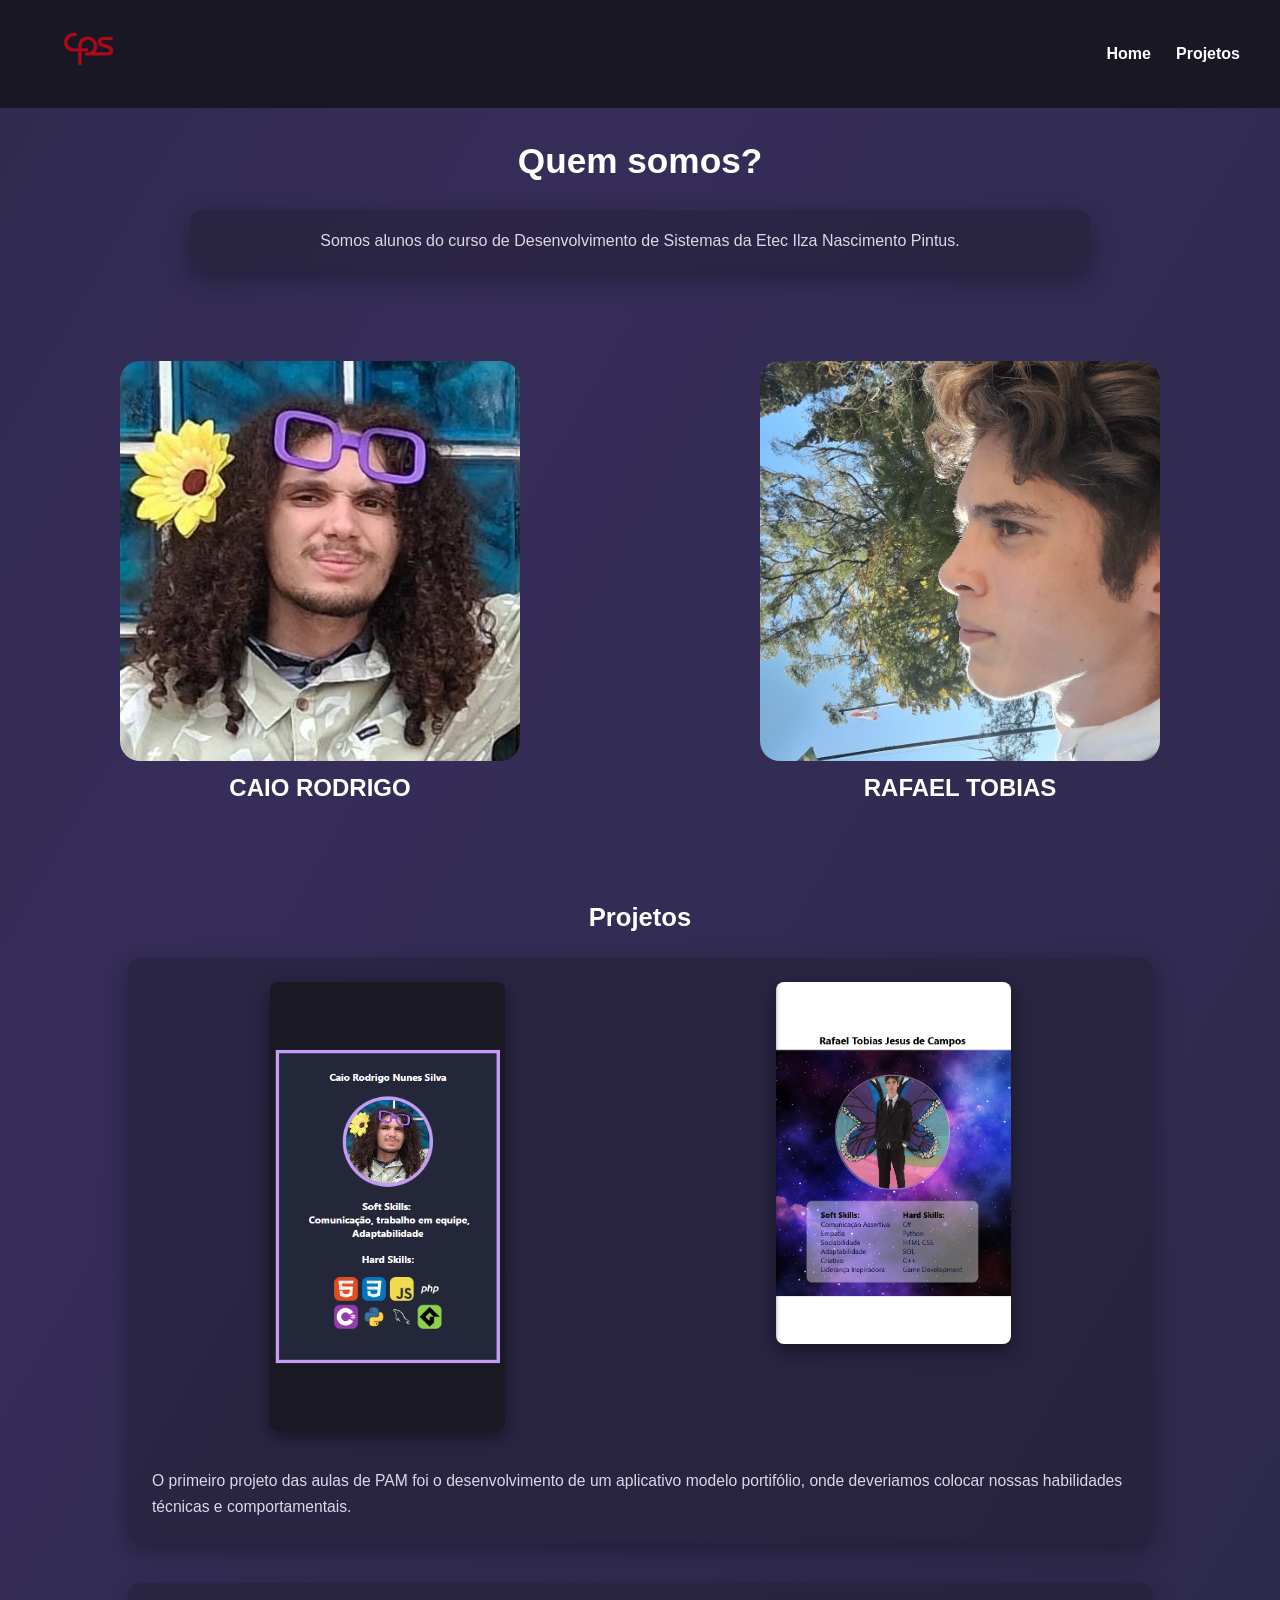
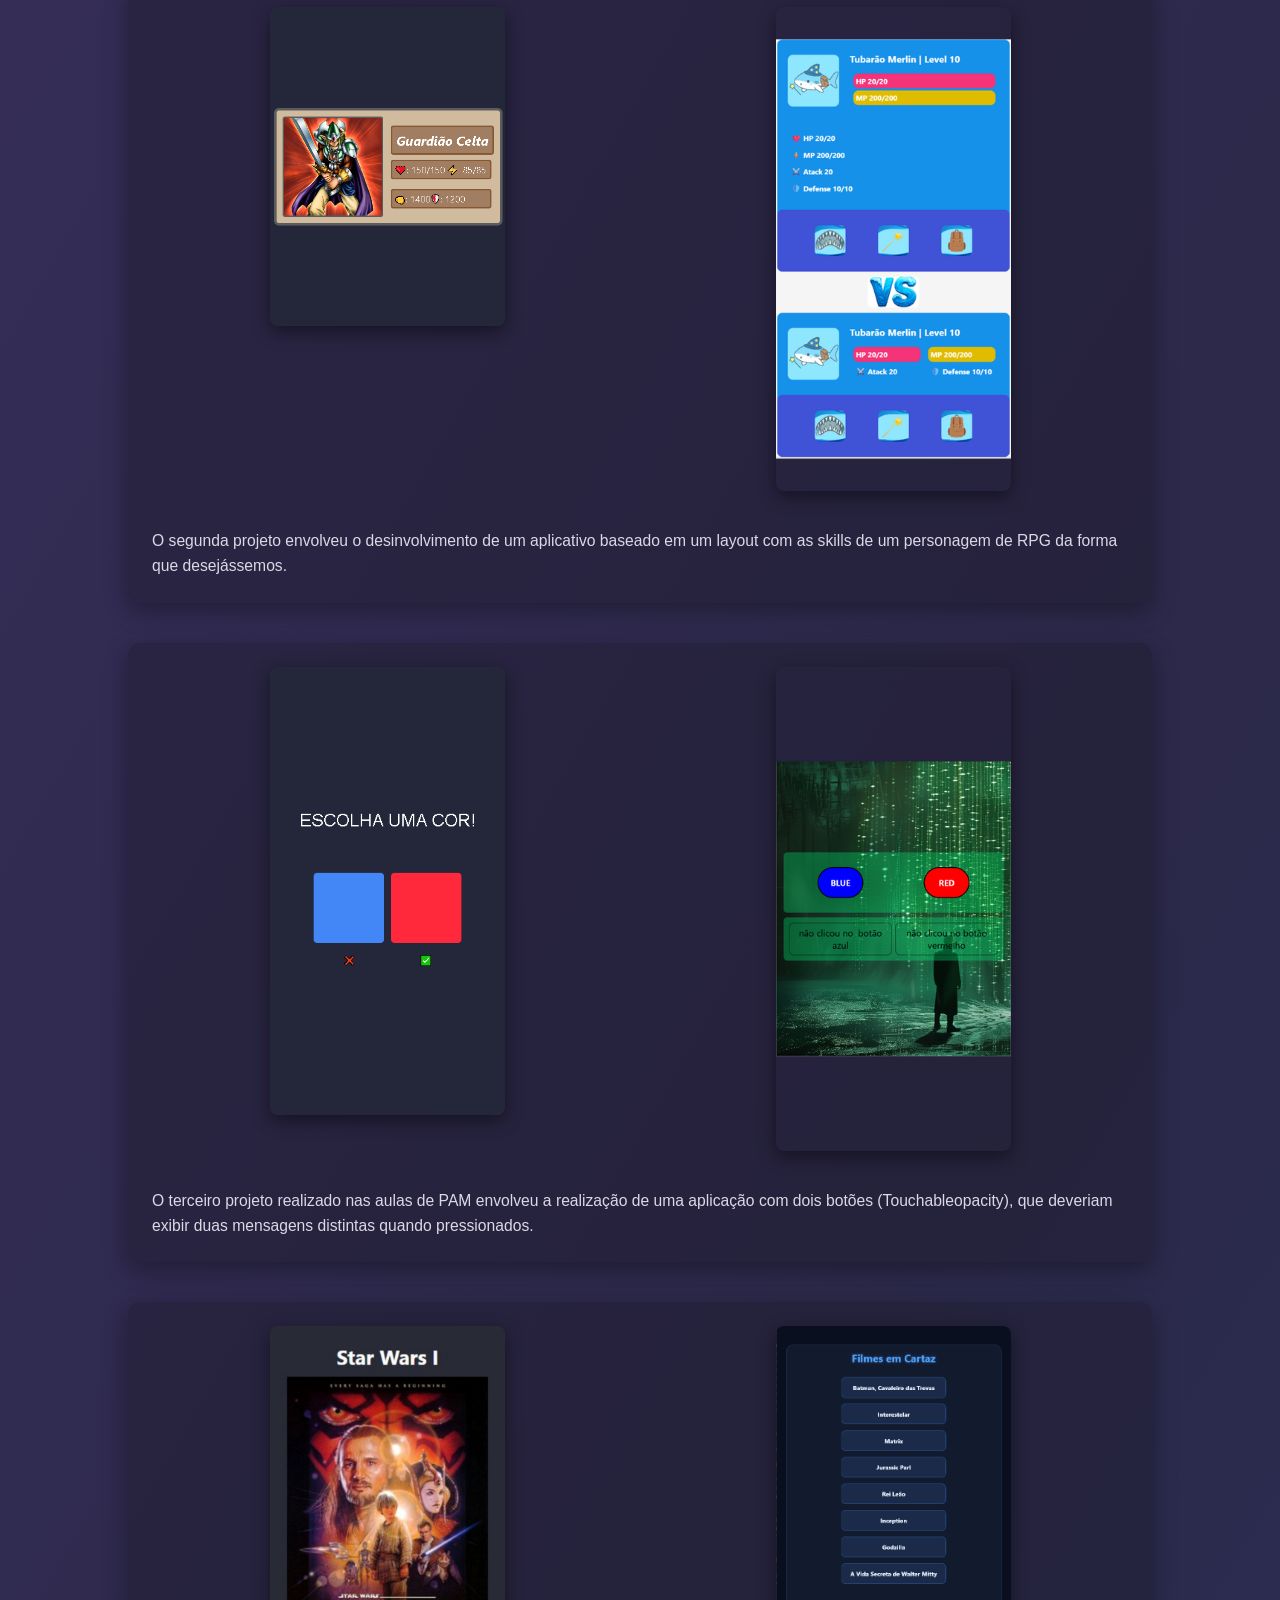
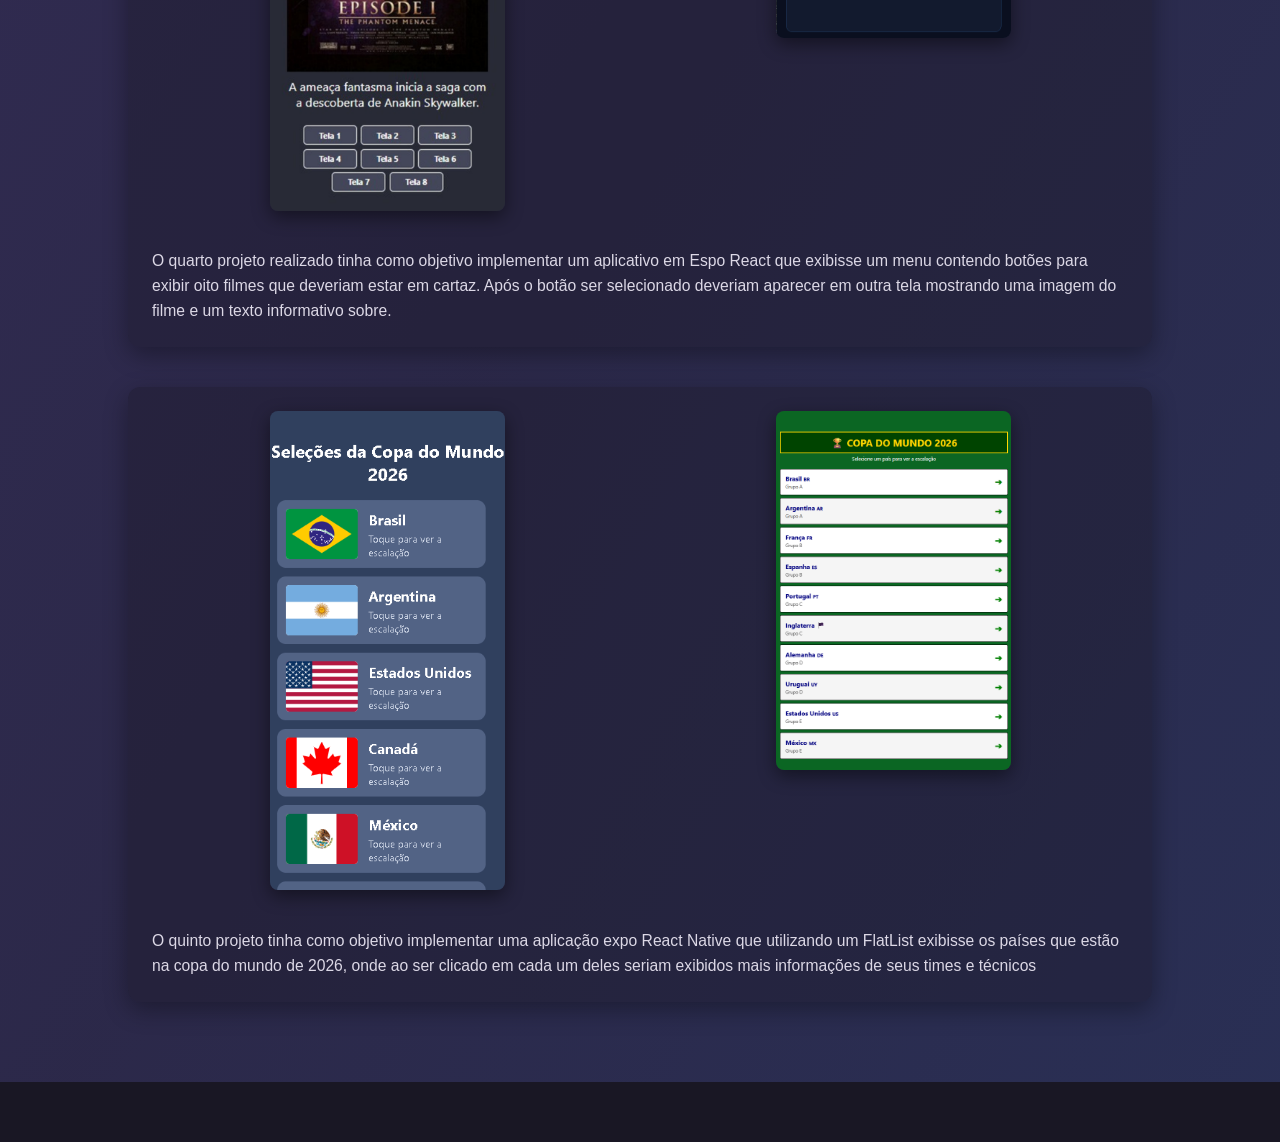
<file: index.html>
<!DOCTYPE html>
<html lang="pt-br">

<head>
    <meta charset="UTF-8">
    <meta name="viewport" content="width=device-width, initial-scale=1.0">
    <title>Portfólio </title>
    <link rel="stylesheet" href="style.css">
</head>

<body id="top">

    <header>
        <div class="nav-container">
            <a href="https://www.cps.sp.gov.br" target="_blank">
                <img src="assets/cps.png" alt="CPS" class="logo-img">
            </a>
            <ul class="nav-links">
                <li><a href="#top">Home</a></li>
                <li><a href="#projeto1" class="active">Projetos</a></li>
            </ul>
        </div>
    </header>

    <main>
        <br>
        <h1 class="page-title">Quem somos?</h1>
        <section class="about-me">
            <p>Somos alunos do curso de Desenvolvimento de Sistemas da Etec Ilza Nascimento Pintus.</p>
        </section>
        <section class="profile-area">
            <div class="profile-card caio">
                <img src="assets/caio.jpeg" alt="Caio" class="profile-img">
                <div class="profile-info-center">
                    <h2>CAIO RODRIGO</h2>
                </div>
            </div>

            <div class="profile-card rafael">
                <img src="assets/rafael.jpeg" alt="Rafael" class="profile-img">
                <div class="profile-info-center">
                    <h2>RAFAEL TOBIAS</h2>
                </div>
            </div>

        </section>

        <section class="projects-section">
            <h2 class="projects-title">Projetos</h2>
            <div class="projects-container" >
                <div class="project left" id="floating">
                    <a href="https://snack.expo.dev/@caioko/7d01d3" target="_blank">
                        <img src="assets/Projeto 1 Caio.png" alt="Projeto 1 Caio" class="project-img">
                    </a>
                </div>
                <div class="project right" id="floating">
                    <a href="https://snack.expo.dev/@faraell/pam---rafael-tobias-3ds-tb---skills" target="_blank">
                        <img src="assets/Projeto 1 Rafael.png" alt="Projeto 1 Rafael" class="project-img">
                    </a>
                </div>

                <div class="projects-about">
                    <p>O primeiro projeto das aulas de PAM foi o desenvolvimento de um aplicativo modelo portifólio, onde deveriamos colocar nossas 
                        habilidades técnicas e comportamentais.</p>
                </div>
            </div>
            <div class="projects-container">
                <div class="project left" id="floating">
                    <a href="https://snack.expo.dev/@caioko/atividade2flexdiretion-caiorodrigo" target="_blank">
                        <img src="assets/Projeto 2 Caio.png" alt="Projeto 2 Caio" class="project-img">
                    </a>
                </div>
                <div class="project right" id="floating">
                    <a href="https://snack.expo.dev/@faraell/pam---rafael-tobias-3ds---rpg" target="_blank">
                        <img src="assets/Projeto 2 Rafael.png" alt="Projeto 2 Rafael" class="project-img">
                    </a>
                </div>

                <div class="projects-about">
                    <p>O segunda projeto envolveu o desinvolvimento de um aplicativo baseado em um layout com as skills de um personagem de RPG da forma 
                        que desejássemos.</p>
                </div>
            </div>

            <div class="projects-container">
                <div class="project left" id="floating">
                    <a href="https://snack.expo.dev/@caioko/atividade3botao-caiorodrigo" target="_blank">
                        <img src="assets/Projeto 3 Caio.png" alt="Projeto 3 Caio" class="project-img">
                    </a>
                </div>
                <div class="project right" id="floating">
                    <a href="https://snack.expo.dev/@faraell/button-touchableopacity" target="_blank">
                        <img src="assets/Projeto 3 Rafael.png" alt="Projeto 3 Rafael" class="project-img">
                    </a>
                </div>

                <div class="projects-about">
                    <p>O terceiro projeto realizado nas aulas de PAM envolveu a realização de uma aplicação com dois botões (Touchableopacity), que deveriam exibir 
                        duas mensagens distintas quando pressionados.</p>
                </div>
            </div>

            <div class="projects-container">
                <div class="project left" id="floating">
                    <a href="https://snack.expo.dev/@caioko/atividade-4---filmes" target="_blank">
                        <img src="assets/Projeto 4 Caio.png" alt="Projeto 4 Caio" class="project-img">
                    </a>
                </div>
                <div class="project right" id="floating">
                    <a href="https://snack.expo.dev/@faraell/navtelas_renderizacao" target="_blank">
                        <img src="assets/Projeto 4 Rafael.png" alt="Projeto 4 Rafael" class="project-img">
                    </a>
                </div>

                <div class="projects-about">
                    <p>O quarto projeto realizado tinha como objetivo implementar um aplicativo em Espo React que exibisse um menu contendo botões para exibir
                        oito filmes que deveriam estar em cartaz. Após o botão ser selecionado deveriam aparecer em outra tela mostrando uma imagem do filme
                        e um texto informativo sobre.</p>
                </div>
            </div>
            
            <div class="projects-container">
                <div class="project left" id="floating">
                    <a href="https://snack.expo.dev/@caioko/flatlist-copa-do-mundo" target="_blank">
                        <img src="assets/Projeto 5 Caio.png" alt="Projeto 5 Caio" class="project-img">
                    </a>
                </div>
                <div class="project right" id="floating">
                    <a href="https://snack.expo.dev/@faraell/flatlist---rafael-tobias-3ds" target="_blank">
                        <img src="assets/Projeto 5 Rafael.png" alt="Projeto 5 Rafael" class="project-img">
                    </a>
                </div>

                <div class="projects-about">
                    <p>O quinto projeto tinha como objetivo implementar uma aplicação expo React Native que utilizando um FlatList exibisse os países
                        que estão na copa do mundo de 2026, onde ao ser clicado em cada um deles seriam exibidos mais informações de seus times e técnicos</p>
                </div>
            </div>
        </section>
    </main>

    <footer>
    </footer>

</body>

</html>
</file>
<file: style.css>
/* RESET DE PÁGINA */
html {
    scroll-behavior: smooth;
}

* {
    margin: 0;
    padding: 0;
    box-sizing: border-box;
}

body {
    background-color: #26233a;
    background-image: linear-gradient(120deg, rgba(38, 35, 58, 1) 0%, rgba(58, 48, 96, 0.8) 25%, rgba(46, 43, 80, 0.7) 50%, rgba(42, 61, 112, 0.6) 75%, rgba(38, 35, 58, 1) 100%);
    background-size: 200% 200%;
    background-position: 0% 50%;
    animation: moveGradient 15s ease infinite alternate;
    color: white;
    font-family: 'Segoe UI', Tahoma, Geneva, Verdana, sans-serif;
    line-height: 1.6;
}

@keyframes moveGradient {
    0% { background-position: 0% 50%; }
    100% { background-position: 100% 50%; }
}

#floating {
  animation: float 4s ease-in-out infinite;
}

@keyframes float {
  0% { transform: translateY(0px); }
  50% { transform: translateY(-10px); }
  100% { transform: translateY(0px); }
}

header {
    background-color: #191724;
}

.nav-container {
    max-width: 1200px;
    margin: 0 auto;
    display: flex;
    align-items: center;
    justify-content: space-between;
}

.nav-links {
    display: flex;
    gap: 25px;
    list-style: none;
}

.nav-links a {
    color: white;
    text-decoration: none;
    font-weight: bold;
    transition: 0.3s;
}

.nav-links a:hover {
    color: #1591EA;
}

.active {
    color: #1591EA;
}

.section-container {
    display: flex;
    align-items: center;
    padding: 60px 10%;
    min-height: 450px;
}

.content-box {
    flex: 1;
    padding: 20px;
}

.image-box {
    flex: 1;
    text-align: center;
}

.image-box img {
    max-width: 85%;
    height: auto;
    border-radius: 8px;
}

h1 {
    font-size: 2.2rem;
    margin-bottom: 15px;
}

h3 {
    font-weight: 300;
    font-size:
        1.1rem;
}

.profile-area {
    display: flex;
    justify-content: space-around;
    align-items: center;
    padding: 50px 0;
}

.profile-img {
    width: 400px;
    height: 400px;
    border-radius: 5%;
    object-fit: cover;
}

.logo-img {
    width: 100px;
    height: 100px;
    object-fit: cover;
}

.page-title {
    text-align: center;
}

.about-me {
    max-width: 900px;
    margin: 20px auto;
    text-align: center;
}

.profile-info-center {
    text-align: center;
}

.projects-section {
    padding: 40px 10%;
}

.projects-title {
    text-align: center;
    margin-bottom: 20px;
}

.projects-container {
    display: flex;
    gap: 30px;
    max-width: 1200px;
    margin: 0 auto;
    flex-wrap: wrap;
}

.project {
    flex: 1;
    min-width: 260px;
    text-align: center;
    padding: 6px;
}

.project-img {
    width: 50%;
    height: auto;
    border-radius: 8px;
}

footer {
    background-color: #191724;
    padding: 30px 10%;
    display: flex;
    justify-content: space-between;
    align-items: center;
}

.about-me p {
    color: #dcd8e6;
    font-size: 1rem;
    max-width: 800px;
    margin: 0 auto;
}

.projects-section h2 {
    color: white;
    font-size: 1.6rem;
}

.projects-container .project img {
    box-shadow: 0 6px 18px rgba(0,0,0,0.45);
    transition: transform 0.25s ease, box-shadow 0.25s ease;
}

.projects-container .project img:hover {
    transform: translateY(-6px) scale(1.02);
    box-shadow: 0 12px 30px rgba(0,0,0,0.55);
}

.projects-about p {
    color: #dcd8e6;
    font-size: 0.98rem;
}

@media (max-width:800px) {
    .projects-container { flex-direction: column; }
}

.about-me,
.projects-section .projects-container {
    background-color: #1917245b;
    background-color: rgba(25, 23, 36, 0.36);
    border-radius: 12px;
    padding: 18px;
    margin-bottom: 40px;
    box-shadow: 0 8px 24px rgba(0, 0, 0, 0.32);
}

.projects-section .projects-container {
    gap: 24px;
}

.projects-section .project {
    padding: 6px;
}

.projects-container .projects-about {
    flex-basis: 100%;
    background: transparent;
    padding: 0 6px 6px 6px;
}

.projects-container { display: flex; }
</file>
